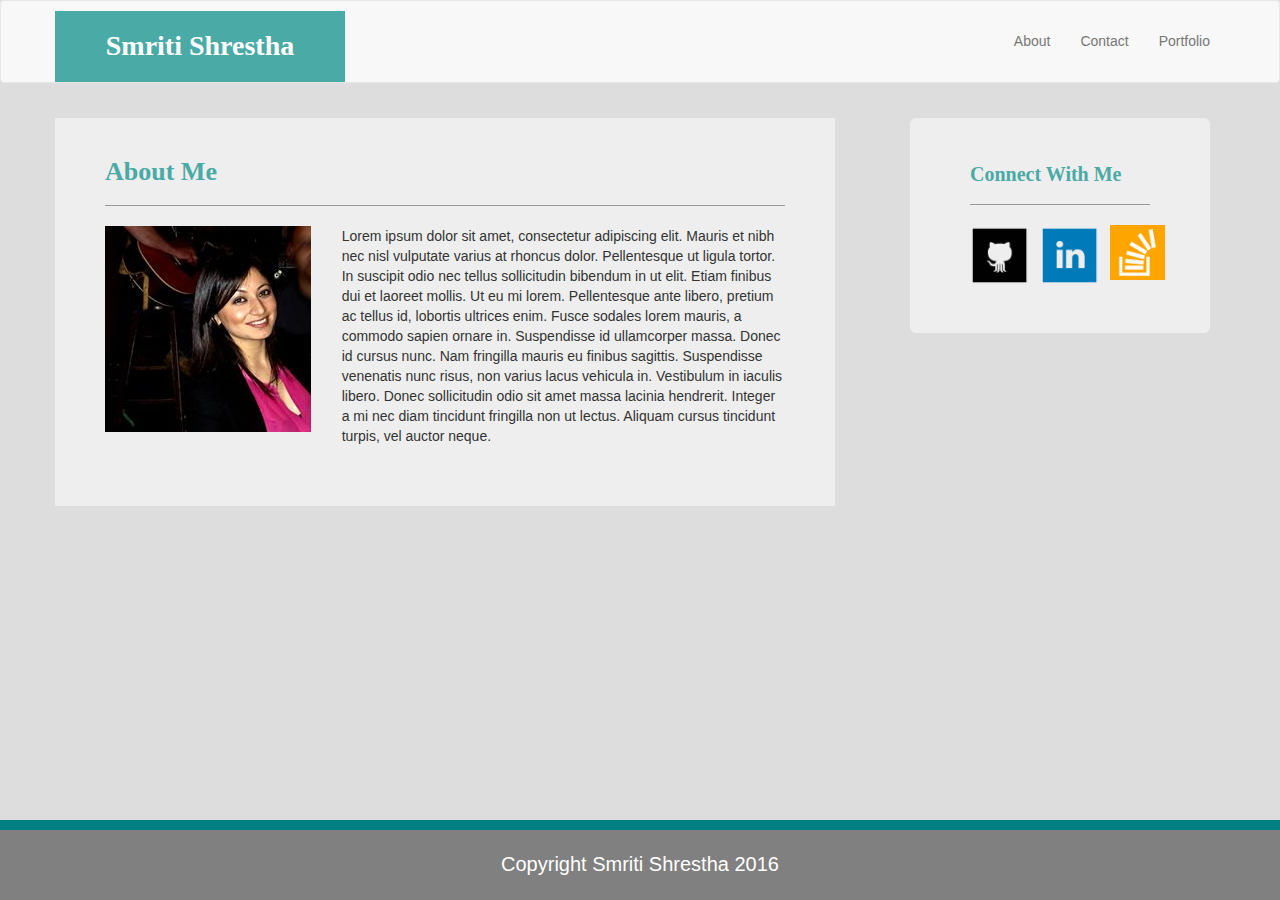
<file: index.html>
<!DOCTYPE html>
<html lang="en">
    <head>
        <title>Smriti Shrestha - Profile</title>
        <meta name="viewport" content="width=device-width, initial-scale=1">
        <link rel="stylesheet" href="https://maxcdn.bootstrapcdn.com/bootstrap/3.3.6/css/bootstrap.min.css">
        <link rel="stylesheet" type="text/css" href="./assets/css/style.css">
    </head>
    <body>
        <nav class="navbar navbar-default">
            <div class="container">
                <h2 class="name_display">Smriti Shrestha</h2>
                <ul class="nav navbar-nav navbar-right">
                    <li><a href="index.html">About</a></li>
                    <li><a href="contact.html">Contact</a></li>
                    <li><a href="portfolio.html">Portfolio<span class="sr-only">(current)</span></a></li>
                </ul>
            </div>
        </nav>
        <div class="container">
            <div class="row">
                <div class="col-md-8 content_background">
                    <div class="page-header">
                        <h2 class="h2_contentheading">About Me</h2>
                    </div>
                    <div class="row" >
                        <div class="col-md-4">
                            <img src="./assets/images/profile.jpg" alt="image 150x150">
                        </div>
                        <div class="col-md-8">
                            <p>
                                Lorem ipsum dolor sit amet, consectetur adipiscing elit. Mauris et nibh nec nisl vulputate varius at rhoncus dolor. Pellentesque ut ligula tortor. In suscipit odio nec tellus sollicitudin bibendum in ut elit. Etiam finibus dui et laoreet mollis. Ut eu mi lorem. Pellentesque ante libero, pretium ac tellus id, lobortis ultrices enim. Fusce sodales lorem mauris, a commodo sapien ornare in. Suspendisse id ullamcorper massa. Donec id cursus nunc. Nam fringilla mauris eu finibus sagittis. Suspendisse venenatis nunc risus, non varius lacus vehicula in. Vestibulum in iaculis libero. Donec sollicitudin odio sit amet massa lacinia hendrerit. Integer a mi nec diam tincidunt fringilla non ut lectus. Aliquam cursus tincidunt turpis, vel auctor neque.
                            </p>
                            
                        </div>
                    </div>
                </div>
                <!--sidebar -->
                <div class="col-md-4">
                    <div class="jumbotron">
                        <div class="page-header">
                            <h4 class="sidebarh4">Connect With Me</h4>
                        </div>
                        <div class="row">
                            <div class="col-md-4">
                                <a href="https://github.com/simishr"><img src="./assets/images/github_logo.png" height="60px" width="60px"></a>
                            </div>
                            <div class="col-md-4">
                                <a href="https://www.linkedin.com/in/smriti-shrestha-2a869712a?trk=nav_responsive_tab_profile"><img src="./assets/images/linkedin_logo.png" height="60px" width="60px"></a>
                            </div>
                            <div class="col-md-4">
                                <a href="http://stackoverflow.com/users/7067196/smriti-shrestha"><img src="./assets/images/stackoverflow_logo.png" height="55px" width="55px"></a>
                            </div>
                        </div>
                    </div>
                </div>
            </div>
        </div>
        <!-- footer -->
        <div class="container">
            <div class="row">
                <div class="col-md-12" style="background-color:grey; height: 80px; border-top: 10px solid teal; position:fixed; bottom:0; left:0">
                    <footer class="footer">
                        <div class="container">
                            <p class="text-muted" style="text-align:center; color:white; font-size: 20px; padding-top:20px">Copyright Smriti Shrestha 2016</p>
                        </div>
                    </footer>
                </div>
            </div>
        </div>
    </body>
</html>
</file>
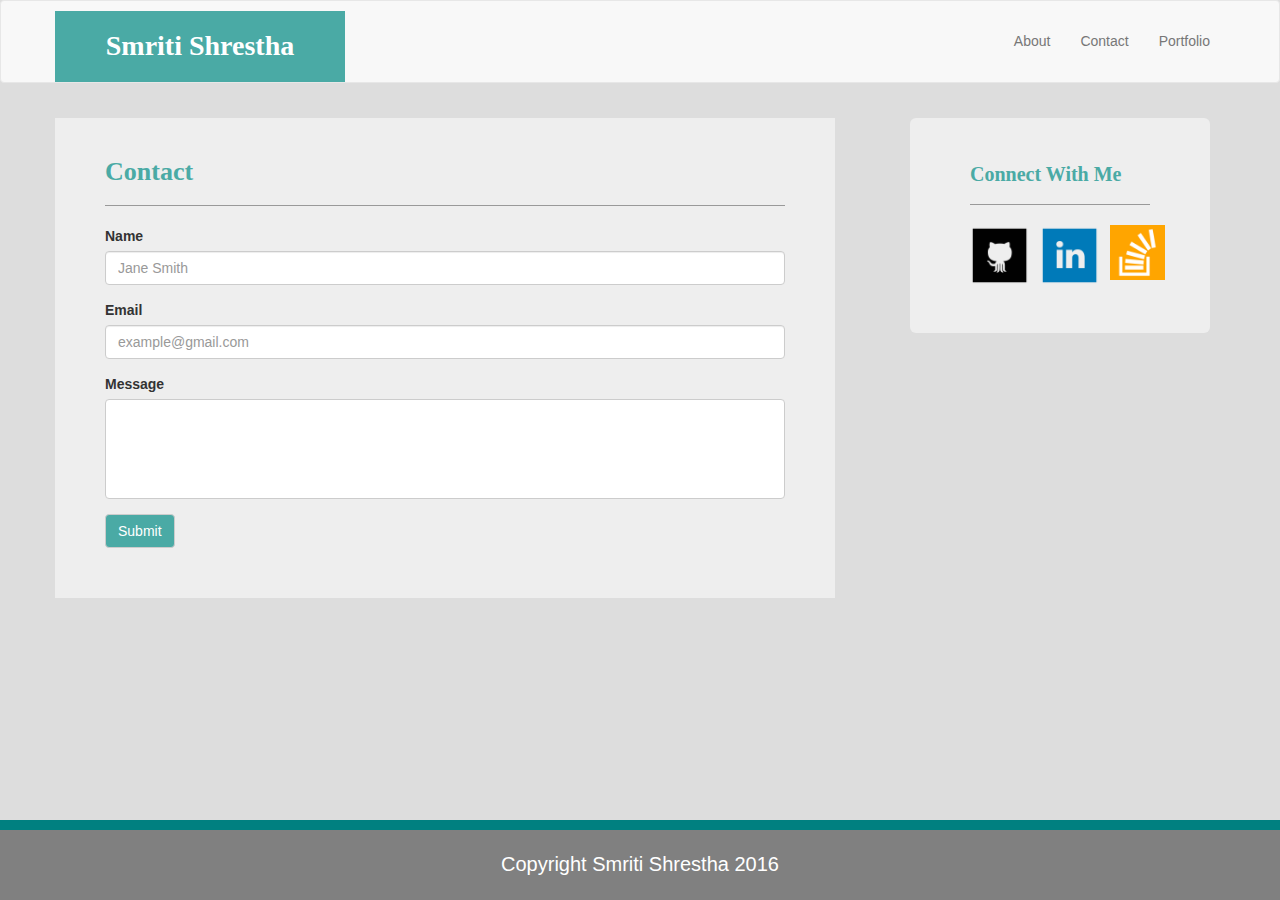
<file: contact.html>
<!DOCTYPE html>
<html lang="en">
    <head>
        <title>Smriti Shrestha-Contact</title>
        <meta name="viewport" content="width=device-width, initial-scale=1">
        <link rel="stylesheet" href="https://maxcdn.bootstrapcdn.com/bootstrap/3.3.6/css/bootstrap.min.css">
        <link rel="stylesheet" type="text/css" href="./assets/css/style.css">
    </head>
    <body>
        <nav class="navbar navbar-default">
            <div class="container">
                <h2 class="name_display">Smriti Shrestha</h2>
                <ul class="nav navbar-nav navbar-right">
                    <li><a href="index.html">About</a></li>
                    <li><a href="contact.html">Contact</a></li>
                    <li><a href="portfolio.html">Portfolio<span class="sr-only">(current)</span></a></li>
                </ul>
            </div>
        </nav>
        <div class="container">
            <div class="row">
                <div class="col-md-8 content_background">
                    <div class="page-header">
                        <h2 class="h2_contentheading">Contact</h2>
                    </div>
                    <div class="row" >
                        <div class="col-md-12">
                            
                            <form>
                                <div class="form-group">
                                    <label for="exampleInputName">Name</label>
                                    <input type="name" class="form-control" id="exampleInputName" placeholder="Jane Smith">
                                </div>
                                <div class="form-group">
                                    <label for="exampleInputEmail">Email</label>
                                    <input type="email" class="form-control" id="exampleInputEmail" placeholder="example@gmail.com">
                                </div>
                                <div class="form-group">
                                    <label for="exampleInputMessage">Message</label>
                                    <input type="message" class="form-control-msg" id="exampleInputMessage" >
                                </div>
                                
                                
                                <button type="submit" class="btn btn-default">Submit</button>
                            </form>
                        </div>
                        
                    </div>
                </div>
                <!--sidebar -->
                <div class="col-md-4">
                    <div class="jumbotron">
                        <div class="page-header">
                            <h4 class="sidebarh4">Connect With Me</h4>
                        </div>
                        <div class="row">
                            <div class="col-md-4">
                                <a href="https://github.com/simishr"><img src="./assets/images/github_logo.png" height="60px" width="60px"></a>
                            </div>
                            <div class="col-md-4">
                                <a href="https://www.linkedin.com/in/smriti-shrestha-2a869712a?trk=nav_responsive_tab_profile"><img src="./assets/images/linkedin_logo.png" height="60px" width="60px"></a>
                            </div>
                            <div class="col-md-4">
                                <a href="http://stackoverflow.com/users/7067196/smriti-shrestha"><img src="./assets/images/stackoverflow_logo.png" height="55px" width="55px"></a>
                            </div>
                        </div>
                    </div>
                </div>
            </div>
        </div>
        <!-- footer -->
        <div class="container">
            <div class="row">
                <div class="col-md-12" style="background-color:grey; height: 80px; border-top: 10px solid teal; position:fixed; bottom:0; left:0">
                    <footer class="footer">
                        <div class="container">
                            <p class="text-muted" style="text-align:center; color:white; font-size: 20px; padding-top:20px">Copyright Smriti Shrestha 2016</p>
                        </div>
                    </footer>
                </div>
            </div>
        </div>
    </body>
</html>
</file>
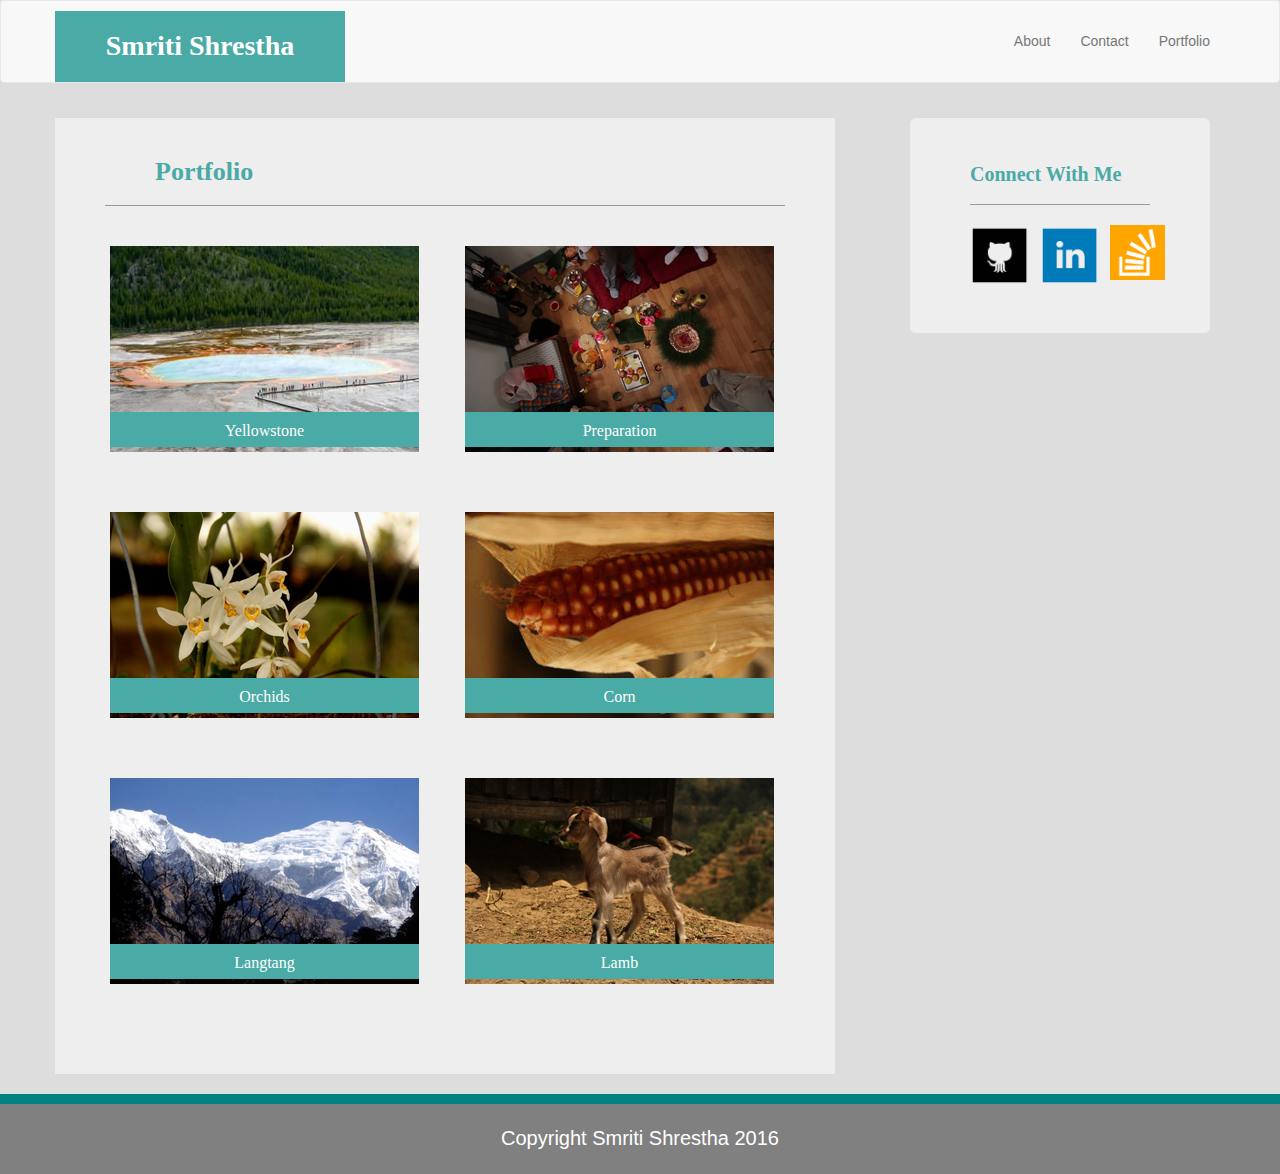
<file: portfolio.html>
<!DOCTYPE html>
<html lang="en">
    <head>
        <title>Smriti Shrestha - Portfolio</title>
        <meta name="viewport" content="width=device-width, initial-scale=1">
        <link rel="stylesheet" href="https://maxcdn.bootstrapcdn.com/bootstrap/3.3.6/css/bootstrap.min.css">
        <link rel="stylesheet" type="text/css" href="./assets/css/style.css">
    </head>
    <body>
        <nav class="navbar navbar-default">
            <div class="container">
                <h2 class="name_display">Smriti Shrestha</h2>
                <ul class="nav navbar-nav navbar-right">
                    <li><a href="index.html">About</a></li>
                    <li><a href="contact.html">Contact</a></li>
                    <li><a href="portfolio.html">Portfolio<span class="sr-only">(current)</span></a></li>
                </ul>
            </div>
        </nav>
        <div class="container">
            <div class="row">
                <div class="col-md-8 content_background">
                    <div class="page-header">
                        <h2 class="h2_contentheading" style="margin-left:50px">Portfolio</h2>
                    </div>
                    <div class="row-images">
                        <div class="col-md-6">
                            <section class="image-wrapper">
                                <a href="_blank"><img src="./assets/images/yellowstone.png" alt="image of ideas" class="hover-outline"></a>
                                <h3 class="h3_width">Yellowstone</h3>
                            </section>
                        </div>
                        <div class="col-md-6">
                            <section class="image-wrapper">
                                <a href="_blank"><img src="./assets/images/preparation.png" alt="image of ideas" class="hover-outline"></a>
                                <h3 class="h3_width">Preparation</h3>
                            </section>
                        </div>
                    </div>
                    <div class="row-images">
                        <div class="col-md-6">
                            <section class="image-wrapper">
                                <a href="_blank"><img src="./assets/images/orchids.png" alt="image of ideas" class="hover-outline"></a>
                                <h3 class="h3_width">Orchids</h3>
                            </section>
                        </div>
                        <div class="col-md-6">
                            <section class="image-wrapper">
                                <a href="_blank"><img src="./assets/images/corn.png" alt="image of ideas" class="hover-outline"></a>
                                <h3 class="h3_width">Corn</h3>
                            </section>
                        </div>
                    </div>
                    <div class="row-images">
                        <div class="col-md-6">
                            <section class="image-wrapper">
                                <a href="_blank"><img src="./assets/images/langtang.png" alt="image of ideas" class="hover-outline"></a>
                                <h3 class="h3_width">Langtang</h3>
                            </section>
                        </div>
                        <div class="col-md-6">
                            <section class="image-wrapper">
                                <a href="_blank"><img src="./assets/images/lamb.png" alt="image of ideas" class="hover-outline"></a>
                                <h3 class="h3_width">Lamb</h3>
                            </section>
                        </div>
                    </div>
                </div>
                <div class="col-md-4">
                    <div class="jumbotron">
                        <div class="page-header">
                            <h4 class="sidebarh4">Connect With Me</h4>
                        </div>
                        <div class="row">
                            <div class="col-md-4">
                                <a href="https://github.com/simishr"><img src="./assets/images/github_logo.png" height="60px" width="60px"></a>
                            </div>
                            <div class="col-md-4">
                                <a href="https://www.linkedin.com/in/smriti-shrestha-2a869712a?trk=nav_responsive_tab_profile"><img src="./assets/images/linkedin_logo.png" height="60px" width="60px"></a>
                            </div>
                            <div class="col-md-4">
                                <a href="http://stackoverflow.com/users/7067196/smriti-shrestha"><img src="./assets/images/stackoverflow_logo.png" height="55px" width="55px"></a>
                            </div>
                        </div>
                    </div>
                </div>
            </div>
        </div>
        <div class="container" style="padding:0;     margin:0;    width: 100%;">
            <div class="row">
                <div class="col-md-12" style="background-color:grey; height: 80px; border-top: 10px solid teal;margin-top: 20px;">
                    <footer class="footer">
                        <div class="container">
                            <p class="text-muted" style="text-align:center; color:white; font-size: 20px; padding-top:20px">Copyright Smriti Shrestha 2016</p>
                        </div>
                    </footer>
                </div>
            </div>
        </div>
    </body>
</html>
</file>
<file: assets/css/style.css>
.name_display {
box-sizing: content-box;
width: 250px;
display: inline-block;
background-color: #4aaaa5;
margin-bottom: 0px;
margin-top: 10px;
font-family: 'Georgia', Times, Times New Roman, serif;
font-size: 28px;
padding: 20px;
color: #ffffff;
font-weight: bold;
text-align: center;
margin-left: -15px;
}
.h2_contentheading {
color: #4aaaa5;
font-family: 'Georgia', Times, Times New Roman, serif;
font-weight: bold;
font-size: 26px;
}
.navbar-default {
    margin-bottom: 35px;
}
.navbar-right {
margin-top: 15px;
}
.jumbotron {
    padding-top: 5px;
    padding-left: 50px;
    margin-left: 60px;

}
.sidebarh4 {
color: #4aaaa5;
font-family: 'Georgia', Times, Times New Roman, serif;
font-weight: bold;
font-size: 20px;
}
body {
font: 'Arial', 'Helvetica Neue', Helvetica, sans-serif;
background-color: #ddd;
}
.content_background {
background-color: #eee;
padding-left: 50px;
padding-right: 50px;
padding-bottom: 50px;
}
.image-wrapper {
position: relative;

width:180px;
padding:20px;
text-align: center;
margin-bottom:20px;
}
.image-wrapper h3 {
position: absolute;
bottom:15px;
padding: 10px;
margin-bottom: 10px;
margin-top: 0px;
}
.h3_width{
padding-left: 20px;
width: 309px;
background-color: #4aaaa5;
height: 35px;
text-align: center;
font-family: 'Georgia', Times, Times New Roman, serif;
color:#ffffff;
margin-left: 0px;
font-size: 16px;
padding-bottom: 25px;
}
.page-header {
border-bottom: 1px solid #999;
}

.row-images {
    margin-left: -30px;
}
/*
.container{
padding-left, padding-right:
}
*/
.btn-default {
background-color: #4aaaa5;
color: white;
}
.form-control-msg {
display: block;
width: 100%;
height: 100px;
padding: 6px 12px;
font-size: 14px;
line-height: 1.42857143;
color: #555;
background-color: #fff;
background-image: none;
border: 1px solid #ccc;
border-radius: 4px;
}
</file>
